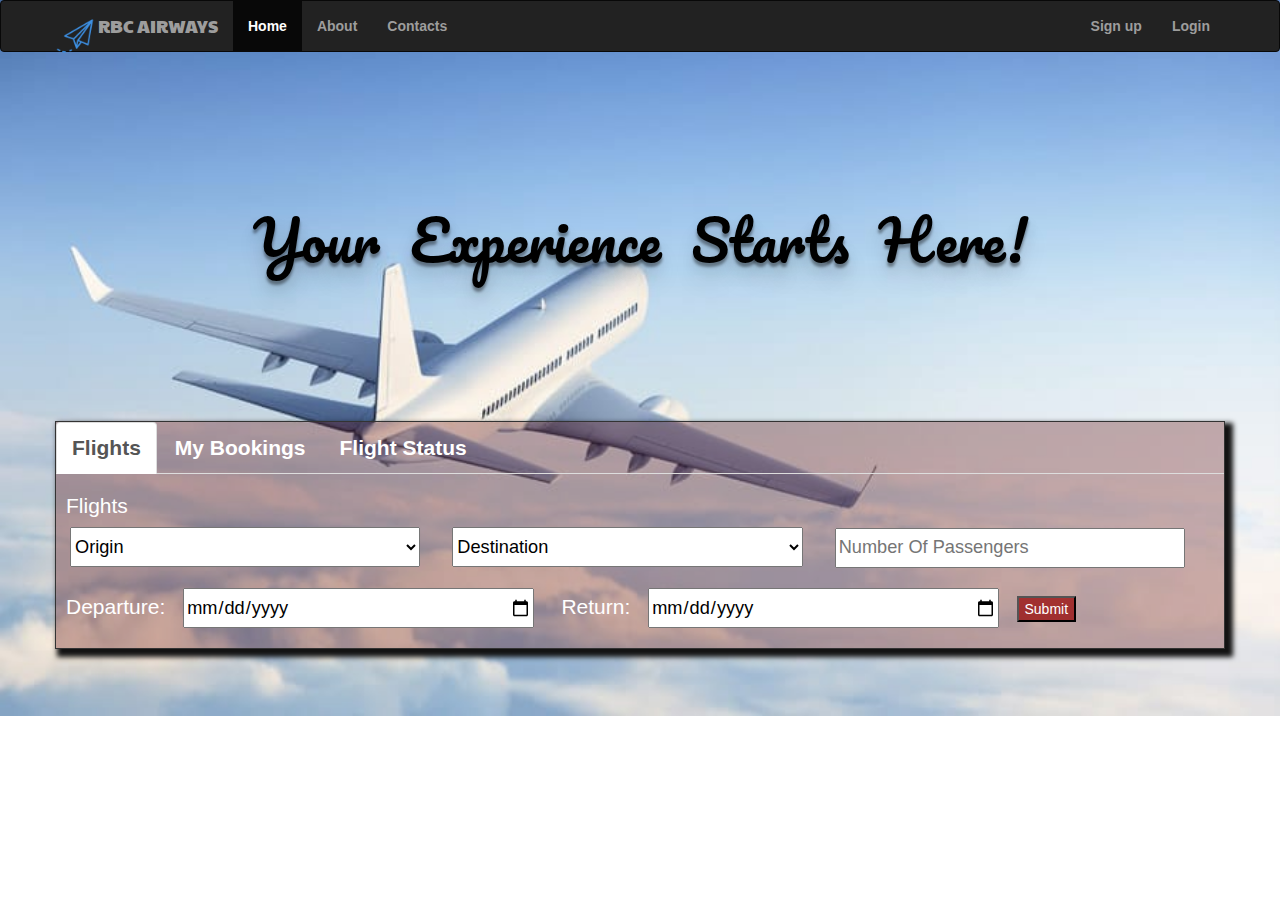
<file: index.html>
<!DOCTYPE html>
<html>
<head>
	<title>RBC Airways</title>
	<meta charset="utf-8">
	<link rel="stylesheet" href="https://maxcdn.bootstrapcdn.com/bootstrap/3.3.7/css/bootstrap.min.css" integrity="sha384-BVYiiSIFeK1dGmJRAkycuHAHRg32OmUcww7on3RYdg4Va+PmSTsz/K68vbdEjh4u" crossorigin="anonymous">
	<script src="https://code.jquery.com/jquery-2.2.4.min.js" integrity="sha256-BbhdlvQf/xTY9gja0Dq3HiwQF8LaCRTXxZKRutelT44="crossorigin="anonymous"></script>
	<script src="https://maxcdn.bootstrapcdn.com/bootstrap/3.3.7/js/bootstrap.min.js" integrity="sha384-Tc5IQib027qvyjSMfHjOMaLkfuWVxZxUPnCJA7l2mCWNIpG9mGCD8wGNIcPD7Txa" crossorigin="anonymous"></script>
	<link rel="stylesheet" href="https://use.fontawesome.com/releases/v5.3.1/css/all.css" integrity="sha384-mzrmE5qonljUremFsqc01SB46JvROS7bZs3IO2EmfFsd15uHvIt+Y8vEf7N7fWAU" crossorigin="anonymous">
  <link href="https://fonts.googleapis.com/css?family=Pacifico|Paytone+One" rel="stylesheet">
	<link rel="stylesheet" type="text/css" href="RBC-Home.css">
</head>

<body>

  <!--NavBar-->
	<nav class="navbar navbar-inverse">
		<div class="container">
			<div class="navbar-header">
				<a href="#" class="navbar-brand"><img src="4b5d99c4-2f06-45be-88b2-5e4bb39f9885.png" id="logo"> RBC AIRWAYS</a>
				<button type="button" class="navbar-toggle collapsed" data-toggle="collapse" data-target="#bs-example-navbar-collapse-1" aria-expanded="false">
	        		<span class="sr-only">Toggle navigation</span>
	        		<span class="icon-bar"></span>
	        		<span class="icon-bar"></span>
	        		<span class="icon-bar"></span>
	      </button>
			</div>
			<div class="collapse navbar-collapse" id="bs-example-navbar-collapse-1"">
				<ul class="nav navbar-nav">
					<li class="active"><a href="#"><strong>Home</strong></a></li>
					<li><a href="RBC-About.html"><strong>About</strong></a></li>
					<li><a href="RBC-Contacts.html"><strong>Contacts</strong></a></li>
				</ul>
				<ul class="nav navbar-nav navbar-right">
					<li><a href="#" data-toggle="modal" data-target="#signup"><strong>Sign up </strong><i class="fas fa-user-plus"></i></a></li>
					<li><a href="#" data-toggle="modal" data-target="#login"><strong>Login </strong><i class="fas fa-user"></i></a></li>
				</ul>
			</div>
		</div>
	</nav>
  <!--NavBar End-->

  <!--Heading/Moto-->
	<div class="container">
		<div class="row">
			<div class="col-lg-12">
				<div id="content">
					<h1>Your  Experience  Starts  Here!</h1>
				</div>
			</div>
		</div>
	</div>
  <!--Heading/Moto End-->

  <!--Tabs-->
	<div class="container" id="second">
    <!--Tabs Headings-->
    <ul class="nav nav-tabs">
      <li class="active"><a class="tabshead" data-toggle="tab" href="#home"><i class="fas fa-plane"></i> Flights</a></li>
      <li><a class="tabshead" data-toggle="tab" href="#menu1"><i class="far fa-address-book"></i> My Bookings</a></li>
      <li><a class="tabshead" data-toggle="tab" href="#menu2"><i class="far fa-clock"></i> Flight Status</a></li>
    </ul>
    <!--Tabs Headings End-->

    <!--Tabs Content-->
    <div class="tab-content">
      <!--Tab Content Flight-->
      <div id="home" class="tab-pane fade in active">
        <h3 class="lab">Flights</h3>
        <form action="RBC-HomeConn.html" method="POST"> 
          <select name="origin" class="drop" id="ori">
        	 <option value="Origin">Origin</option>
        	 <option value="Mumbai">MUMBAI</option>
        	 <option value="Delhi">DELHI</option>
        	 <option value="Banglore">GUWAHATI</option>
        	 <option value="Kolkata">GOA</option>
          </select>
          <i class="fas fa-exchange-alt"></i>
          <select name="destination" class="drop" id="dest">
          	<option value="Destination">Destination</option>
          	<option value="Mumbai">MUMBAI</option>
          	<option value="Delhi">DELHI</option>
          	<option value="Banglore">GUWAHATI</option>
          	<option value="Kolkata">GOA</option>
          </select>
          <input type="number" class="drop" name="passengers" step="1" min="1" max="10" placeholder="Number Of Passengers">
          <span class="lab">Departure:</span>
          <input type="date" name="depart" class="drop" id="depart">
          <span class="lab">Return:</span>
          <input type="date" name="return" class="drop" id="return">
          <!-- <button type="button" name="submit" class="btn btn-default btn-lg">Search Flight</button> -->
          <input type="submit" name="submit" id="flightsButton">
        </form>
      </div>
      <!--Tab Content Flight End-->

      <!--Tab Content My Bookings-->
      <div id="menu1" class="tab-pane fade">
        <h3 class="lab2">My Bookings</h3>
        <form action="RBC-Ticket.html" method="POST">
          <input type="text" name="ticketno" placeholder="Ticket Number" class="drop2">
          <input type="text" name="lastname" placeholder="Passenger Last Name" class="drop2">
          <input type="submit" name="submit" id="tickButton">
        </form>
    	</div>
      <!--Tab Content My Bookings Ends-->

      <!--Tab Content Flight Status-->
      <div id="menu2" class="tab-pane fade">
        <h3 class="lab2">Flight Status</h3>
        <form action="RBC-FlightStatus.html" method="POST">
          <input type="text" name="flightid" placeholder="Flight Number" class="drop2">
          <select name="origin" class="drop2">.
          	<option value="org">Origin</option>
          	<option value="Mumbai">MUMBAI</option>
          	<option value="Delhi">DELHI</option>
          	<option value="Banglore">GUWAHATI</option>
          	<option value="Kolkata">GOA</option>
          </select>
          <span class="lab2">Date:</span>
          <input type="date" name="depart" class="drop21">
          <input type="submit" name="submit" id="fsButton">
        </form>
      </div>
      <!--Tab Content Flight Status Ends-->
    </div>
    <!--Tab Contents End-->
  </div>
  <!--Tabs End-->

  <!--SingUp Modal-->
  <div id="signup" class="modal fade" role="dialog">
    <div class="modal-dialog">
      <!--SignUp Modal content-->
      <div class="modal-content">
        <div class="modal-header">
          <button type="button" class="close" data-dismiss="modal">&times;</button>
          <h4 class="modal-title">SignUp</h4>
        </div>
        <div class="modal-body">
          <form method="POST">
          	<label for="username">Username:</label>
            <input type="text" name="usernameSignUp" placeholder="Username" id="usernameSignUp">
            <br>
            <label for="email">Email ID:</label>
            <input type="email" name="emailid" placeholder="Email Id" id="email">
            <br>
            <label for="pass">Password:</label>
            <input type="password" name="passwordSignUp" id="passSignUp">
            <br>
            <label for="confpass">Confirm Password:</label>
            <input type="password" name="confpassword" id="confpass">
            <br>
            <input type="Submit" name="submit" id="submitSignUp" value="SUBMIT">
            <br>
            <span id="messagecheck1"></span>
            <br>
            <span id="messagecheck2"></span>
          </form>
        </div>
        <div class="modal-footer">
          <button type="button" class="btn btn-default" data-dismiss="modal">Close</button>
        </div>
      </div>
      <!--SignUp Modal content End-->
    </div>
  </div>
  <!--SignUp Modal End-->

  <!--Login Modal-->
  <div id="login" class="modal fade" role="dialog">
    <div class="modal-dialog">
      <!--Login Modal content-->
      <div class="modal-content">
        <div class="modal-header">
          <button type="button" class="close" data-dismiss="modal">&times;</button>
          <h4 class="modal-title">Login</h4>
        </div>
        <div class="modal-body">
          <form method="POST">
            <label for="username">Username:</label>
            <input type="text" name="usernameLogin" placeholder="Username" id="usernameLogin">
            <br>
            <label for="pass">Password:</label>
            <input type="password" name="passwordLogin" id="passLogin">
            <br>
            <input type="Submit" name="submit" value="LOGIN">
          </form>
        </div>
        <div class="modal-footer">
          <button type="button" class="btn btn-default" data-dismiss="modal">Close</button>
        </div>
      </div>
      <!--Login Modal Content End-->
    </div>
  </div>
  <!--Login Modal End-->
  <script type="text/javascript" src="RBC-Home.js"></script>
</body>
</html>
</file>
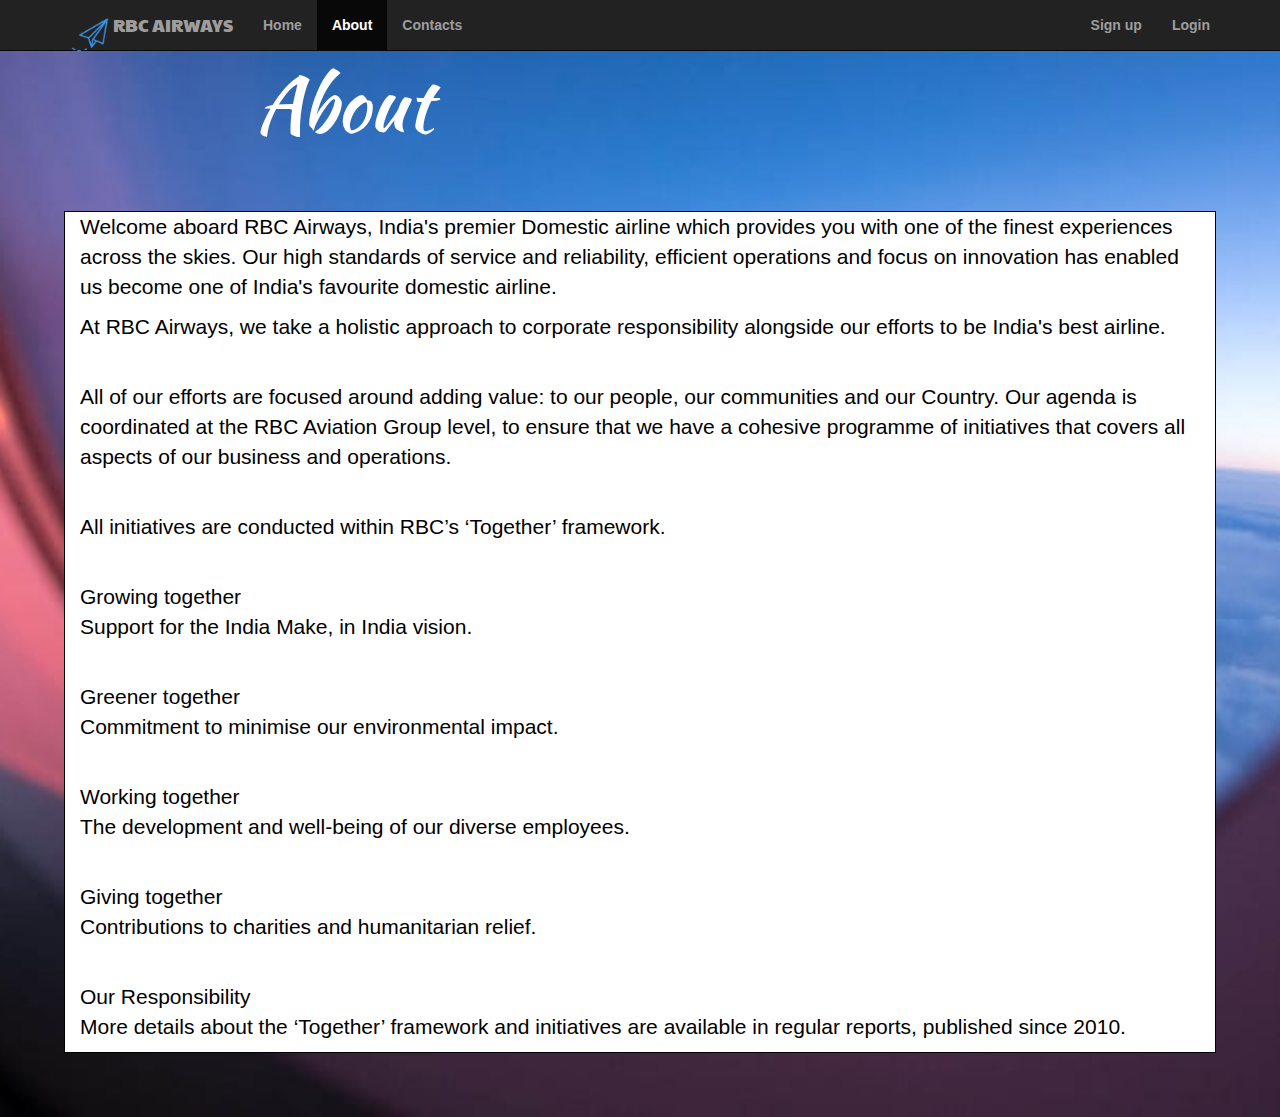
<file: RBC-About.html>
<!DOCTYPE html>
<html>
<head>
	<title>RBC Airways - About</title>
	<meta charset="utf-8">
	<link rel="stylesheet" href="https://maxcdn.bootstrapcdn.com/bootstrap/3.3.7/css/bootstrap.min.css" integrity="sha384-BVYiiSIFeK1dGmJRAkycuHAHRg32OmUcww7on3RYdg4Va+PmSTsz/K68vbdEjh4u" crossorigin="anonymous">
	<script src="https://code.jquery.com/jquery-2.2.4.min.js" integrity="sha256-BbhdlvQf/xTY9gja0Dq3HiwQF8LaCRTXxZKRutelT44="crossorigin="anonymous"></script>
	<script src="https://maxcdn.bootstrapcdn.com/bootstrap/3.3.7/js/bootstrap.min.js" integrity="sha384-Tc5IQib027qvyjSMfHjOMaLkfuWVxZxUPnCJA7l2mCWNIpG9mGCD8wGNIcPD7Txa" crossorigin="anonymous"></script>
	<link rel="stylesheet" href="https://use.fontawesome.com/releases/v5.3.1/css/all.css" integrity="sha384-mzrmE5qonljUremFsqc01SB46JvROS7bZs3IO2EmfFsd15uHvIt+Y8vEf7N7fWAU" crossorigin="anonymous">
	<link rel="stylesheet" type="text/css" href="RBC-About.css">
	<link href="https://fonts.googleapis.com/css?family=Kaushan+Script|Paytone+One" rel="stylesheet">
</head>

<body>

  <!--NavBar-->
	<nav class="navbar navbar-inverse navbar-fixed-top">
		<div class="container">
			<div class="navbar-header">
				<a href="index.html" class="navbar-brand"><img src="4b5d99c4-2f06-45be-88b2-5e4bb39f9885.png" id="logo"> RBC AIRWAYS</a>
				<button type="button" class="navbar-toggle collapsed" data-toggle="collapse" data-target="#bs-example-navbar-collapse-1" aria-expanded="false">
	        		<span class="sr-only">Toggle navigation</span>
	        		<span class="icon-bar"></span>
	        		<span class="icon-bar"></span>
	        		<span class="icon-bar"></span>
	      </button>
			</div>
			<div class="collapse navbar-collapse" id="bs-example-navbar-collapse-1"">
				<ul class="nav navbar-nav">
					<li><a href="index.html"><strong>Home</strong></a></li>
					<li class="active"><a href="#"><strong>About</strong></a></li>
					<li><a href="RBC-Contacts.html"><strong>Contacts</strong></a></li>
				</ul>
				<ul class="nav navbar-nav navbar-right">
					<li><a href="#" data-toggle="modal" data-target="#signup"><strong>Sign up </strong><i class="fas fa-user-plus"></i></a></li>
					<li><a href="#" data-toggle="modal" data-target="#login"><strong>Login </strong><i class="fas fa-user"></i></a></li>
				</ul>
			</div>
		</div>
	</nav>
  <!--NavBar End-->

  <!--SingUp Modal-->
	<div id="signup" class="modal fade" role="dialog">
    <div class="modal-dialog">
      <!--SingUp Modal content-->
      <div class="modal-content">
        <div class="modal-header">
          <button type="button" class="close" data-dismiss="modal">&times;</button>
          <h4 class="modal-title">SignUp</h4>
        </div>
        <div class="modal-body">
        	<label for="username">Username:</label>
          <input type="text" name="username" placeholder="Username" id="username">
          <br>
          <label for="email">Email ID:</label>
          <input type="email" name="emailid" placeholder="Email Id" id="email">
          <br>
          <label for="pass">Password:</label>
          <input type="password" name="password" id="pass">
          <br>
          <label for="confpass">Confirm Password:</label>
          <input type="password" name="confpassword" id="confpass">
          <br>
          <input type="Submit" name="submit">
        </div>
        <div class="modal-footer">
          <button type="button" class="btn btn-default" data-dismiss="modal">Close</button>
        </div>
      </div>
      <!--SignUp Modal content End-->
    </div>
  </div>
  <!--SignUp Modal End-->

  <!--Login Modal-->
  <div id="login" class="modal fade" role="dialog">
    <div class="modal-dialog">
      <!--Login Modal content-->
      <div class="modal-content">
        <div class="modal-header">
          <button type="button" class="close" data-dismiss="modal">&times;</button>
          <h4 class="modal-title">Login</h4>
        </div>
        <div class="modal-body">
          <label for="username">Username:</label>
          <input type="text" name="username" placeholder="Username" id="username">
          <br>
          <label for="pass">Password:</label>
          <input type="password" name="password" id="pass">
          <br>
          <input type="Submit" name="submit">
        </div>
        <div class="modal-footer">
          <button type="button" class="btn btn-default" data-dismiss="modal">Close</button>
        </div>
      </div>
      <!--Login Modal content End-->
    </div>
  </div>
  <!--Login Modal End-->


  <h1>About</h1>
  <div class="container" id="cell">
  	<p>Welcome aboard RBC Airways, India's premier Domestic airline which provides you with one of the finest experiences across the skies. Our high standards of service and reliability, efficient operations and focus on innovation has enabled us become one of India's favourite domestic airline.</p>
  	<p>At RBC Airways, we take a holistic approach to corporate responsibility alongside our efforts to be India's best airline.  </p>
  <br>
  <p>All of our efforts are focused around adding value: to our people, our communities and our Country. Our agenda is coordinated at the RBC Aviation Group level, to ensure that we have a cohesive programme of initiatives that covers all aspects of our business and operations.</p>
  <br>
  <p>All initiatives are conducted within RBC’s ‘Together’ framework.</p>
  <br>
  <p>Growing together<br>
  Support for the India Make, in India vision.</p>
  <br>
  <p>Greener together<br>
  Commitment to minimise our environmental impact.</p>
  <br>
  <p>Working together<br>
  The development and well-being of our diverse employees.</p>
  <br>
  <p>Giving together<br>
  Contributions to charities and humanitarian relief.</p>
  <br>
  <p>Our Responsibility<br>
  More details about the ‘Together’ framework and initiatives are available in regular reports, published since 2010.</p>
  </div>
</body>
</html>
</file>
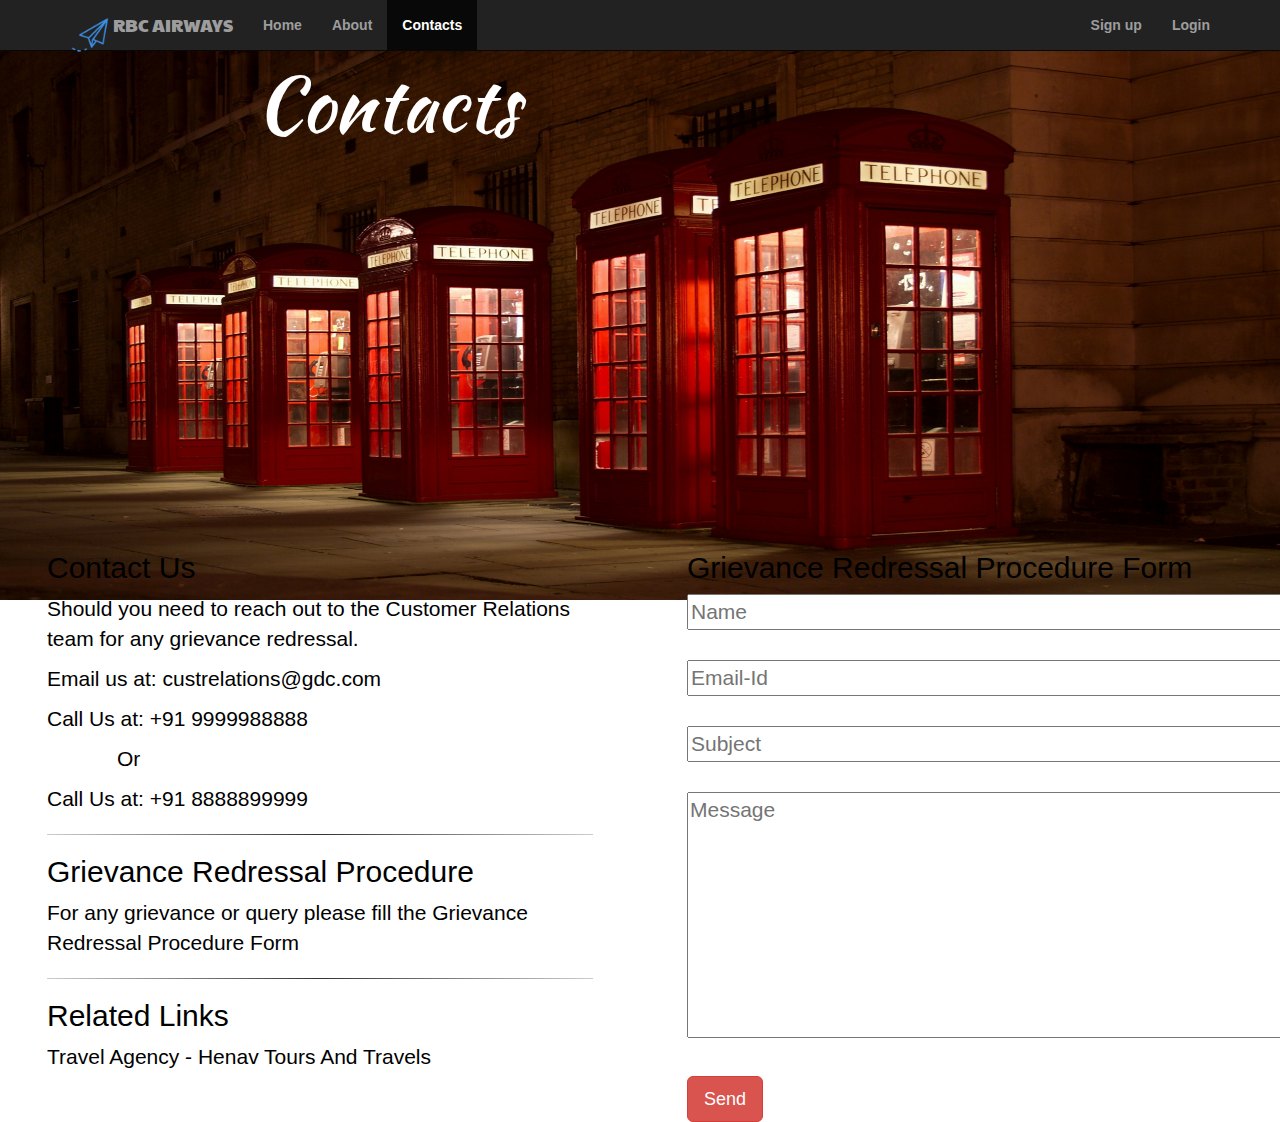
<file: RBC-Contacts.html>
<!DOCTYPE html>
<html>
<head>
	<title>RBC Airways - Contact</title>
	<meta charset="utf-8">
	<link rel="stylesheet" href="https://maxcdn.bootstrapcdn.com/bootstrap/3.3.7/css/bootstrap.min.css" integrity="sha384-BVYiiSIFeK1dGmJRAkycuHAHRg32OmUcww7on3RYdg4Va+PmSTsz/K68vbdEjh4u" crossorigin="anonymous">
	<script src="https://code.jquery.com/jquery-2.2.4.min.js" integrity="sha256-BbhdlvQf/xTY9gja0Dq3HiwQF8LaCRTXxZKRutelT44="crossorigin="anonymous"></script>
	<script src="https://maxcdn.bootstrapcdn.com/bootstrap/3.3.7/js/bootstrap.min.js" integrity="sha384-Tc5IQib027qvyjSMfHjOMaLkfuWVxZxUPnCJA7l2mCWNIpG9mGCD8wGNIcPD7Txa" crossorigin="anonymous"></script>
	<link rel="stylesheet" href="https://use.fontawesome.com/releases/v5.3.1/css/all.css" integrity="sha384-mzrmE5qonljUremFsqc01SB46JvROS7bZs3IO2EmfFsd15uHvIt+Y8vEf7N7fWAU" crossorigin="anonymous">
	<link rel="stylesheet" type="text/css" href="RBC-Contacts.css">
	<link href="https://fonts.googleapis.com/css?family=Kaushan+Script|Paytone+One" rel="stylesheet">
</head>
<body>
	
	 <!--NavBar-->
	 <nav class="navbar navbar-inverse navbar-fixed-top">
		<div class="container">
			<div class="navbar-header">
				<a href="index.html" class="navbar-brand"><img src="4b5d99c4-2f06-45be-88b2-5e4bb39f9885.png" id="logo"> RBC AIRWAYS</a>
				<button type="button" class="navbar-toggle collapsed" data-toggle="collapse" data-target="#bs-example-navbar-collapse-1" aria-expanded="false">
	        		<span class="sr-only">Toggle navigation</span>
	        		<span class="icon-bar"></span>
	        		<span class="icon-bar"></span>
	        		<span class="icon-bar"></span>
	      </button>
			</div>
			<div class="collapse navbar-collapse" id="bs-example-navbar-collapse-1"">
				<ul class="nav navbar-nav">
					<li><a href="index.html"><strong>Home</strong></a></li>
					<li><a href="RBC-About.html"><strong>About</strong></a></li>
					<li class="active"><a href="#"><strong>Contacts</strong></a></li>
				</ul>
				<ul class="nav navbar-nav navbar-right">


					<li><a href="#" data-toggle="modal" data-target="#signup"><strong>Sign up </strong><i class="fas fa-user-plus"></i></a></li>
					<li><a href="#" data-toggle="modal" data-target="#login"><strong>Login </strong><i class="fas fa-user"></i></a></li>
				</ul>
			</div>
		</div>
	</nav>


	<div id="signup" class="modal fade" role="dialog">
	  <div class="modal-dialog">
	    <!-- Modal content-->
	    <div class="modal-content">
	      <div class="modal-header">
	        <button type="button" class="close" data-dismiss="modal">&times;</button>
	        <h4 class="modal-title">SignUp</h4>
	      </div>
	      <div class="modal-body">
	      	<label for="username">Username:</label>
	        <input type="text" name="username" placeholder="Username" id="username">
	        <br>
	        <label for="email">Email ID:</label>
	        <input type="email" name="emailid" placeholder="Email Id" id="email">
	        <br>
	        <label for="pass">Password:</label>
	        <input type="password" name="password" id="pass">
	        <br>
	        <label for="confpass">Confirm Password:</label>
	        <input type="password" name="confpassword" id="confpass">
	        <br>
	        <input type="Submit" name="submit">
	      </div>
	      <div class="modal-footer">
	        <button type="button" class="btn btn-default" data-dismiss="modal">Close</button>
	      </div>
	    </div>
	  </div>
	</div>


	<div id="login" class="modal fade" role="dialog">
	  <div class="modal-dialog">
	    <!-- Modal content-->
	    <div class="modal-content">
	      <div class="modal-header">
	        <button type="button" class="close" data-dismiss="modal">&times;</button>
	        <h4 class="modal-title">Login</h4>
	      </div>
	      <div class="modal-body">
	        <label for="username">Username:</label>
	        <input type="text" name="username" placeholder="Username" id="username">
	        <br>
	        <label for="pass">Password:</label>
	        <input type="password" name="password" id="pass">
	        <br>
	        <input type="Submit" name="submit">
	      </div>
	      <div class="modal-footer">
	        <button type="button" class="btn btn-default" data-dismiss="modal">Close</button>
	      </div>
	    </div>
	  </div>
	</div>

	<h1>Contacts</h1>

	<div id="first">
		<h2>Contact Us</h2>
		<p>Should you need to reach out to the Customer Relations team for any grievance redressal.</p>
		<p>Email us at: custrelations@gdc.com</p>
		<p>Call Us at: +91 9999988888</p>
		<p id="space">Or</p>
		<p>Call Us at: +91 8888899999</p>
		<hr>
		<h2>Grievance Redressal Procedure</h2>
		<p>For any grievance or query please fill the Grievance Redressal Procedure Form</p>
		<hr>
		<h2>Related Links</h2>
		<p>Travel Agency - Henav Tours And Travels</p>
	</div>
	<div id="second">
		<h2 id="space2">Grievance Redressal Procedure Form</h2>
		<input type="text" name="name" placeholder="Name" size="55">
		<br>
		<br>
		<input type="email" name="email" placeholder="Email-Id" size="55" >
		<br>
		<br>
		<input type="text" name="subject" placeholder="Subject" size="55">
		<br>
		<br>
		<textarea name="message" rows="8" cols="54" placeholder="Message"></textarea>
		<br>
		<br>
		<button type="button" class="btn btn-danger btn-lg">Send</button>
	</div>
</body>
</html>
</file>
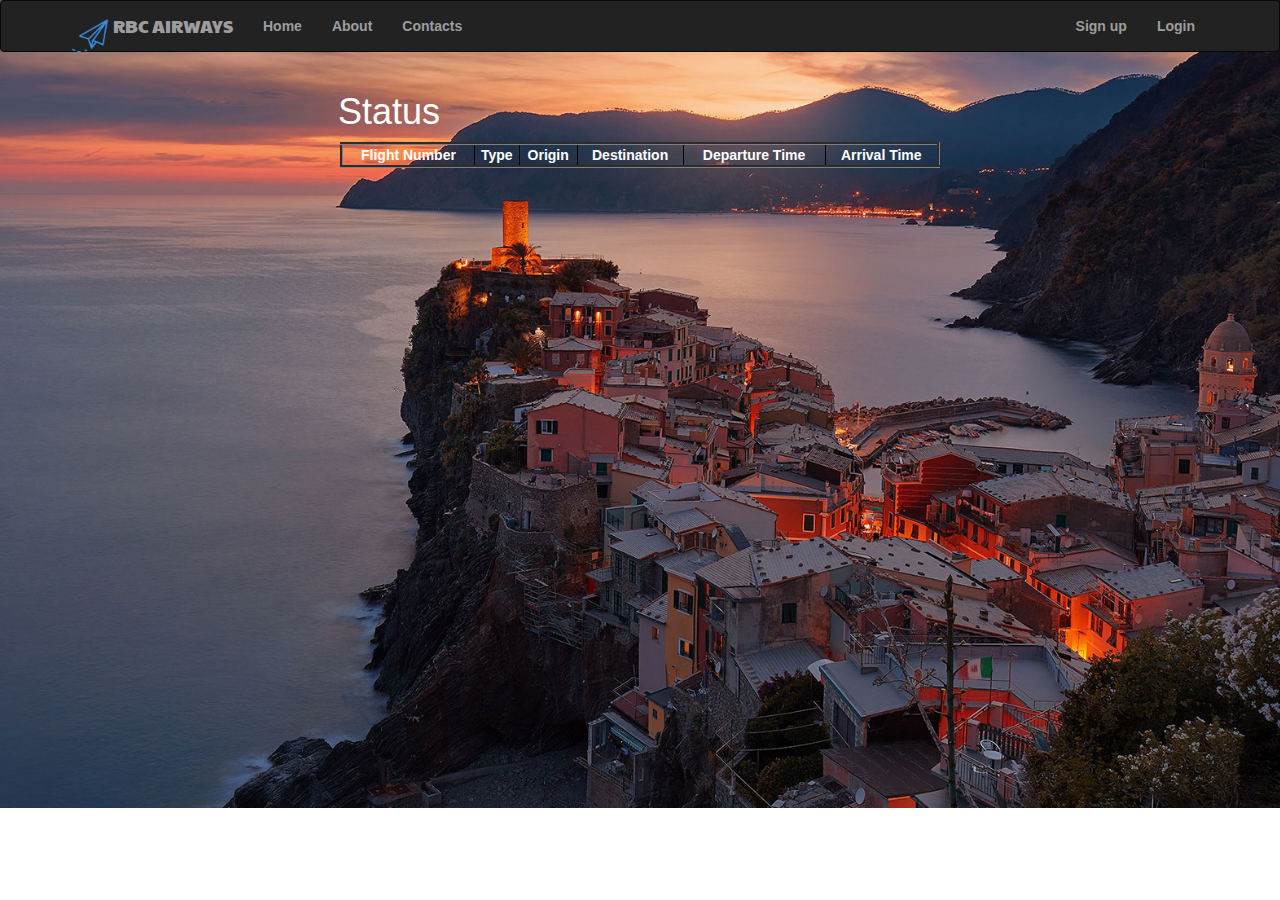
<file: RBC-FlightStatus.html>
<!DOCTYPE html>
<html>
<head>
	<title>RBC Airways - Flight Status</title>
	<meta charset="utf-8">
	<link rel="stylesheet" href="https://maxcdn.bootstrapcdn.com/bootstrap/3.3.7/css/bootstrap.min.css" integrity="sha384-BVYiiSIFeK1dGmJRAkycuHAHRg32OmUcww7on3RYdg4Va+PmSTsz/K68vbdEjh4u" crossorigin="anonymous">
	<script src="https://code.jquery.com/jquery-2.2.4.min.js" integrity="sha256-BbhdlvQf/xTY9gja0Dq3HiwQF8LaCRTXxZKRutelT44="crossorigin="anonymous"></script>
	<script src="https://maxcdn.bootstrapcdn.com/bootstrap/3.3.7/js/bootstrap.min.js" integrity="sha384-Tc5IQib027qvyjSMfHjOMaLkfuWVxZxUPnCJA7l2mCWNIpG9mGCD8wGNIcPD7Txa" crossorigin="anonymous"></script>
	<link rel="stylesheet" href="https://use.fontawesome.com/releases/v5.3.1/css/all.css" integrity="sha384-mzrmE5qonljUremFsqc01SB46JvROS7bZs3IO2EmfFsd15uHvIt+Y8vEf7N7fWAU" crossorigin="anonymous">
    <link href="https://fonts.googleapis.com/css?family=Pacifico|Paytone+One" rel="stylesheet">
	<link rel="stylesheet" type="text/css" href="RBC-HomeConn.css">
	<style type="text/css">
		h1{
			margin-left: 23.5%;
			color: white;
		}
		body{
			margin-bottom: 50%;
		}
		th,td{
			border-color: black;
		}
	</style>
</head>
<body>

	<!--NavBar-->
	<nav class="navbar navbar-inverse">
		<div class="container">
			<div class="navbar-header">
				<a href="index.html" class="navbar-brand"><img src="4b5d99c4-2f06-45be-88b2-5e4bb39f9885.png" id="logo"> RBC AIRWAYS</a>
				<button type="button" class="navbar-toggle collapsed" data-toggle="collapse" data-target="#bs-example-navbar-collapse-1" aria-expanded="false">
	        		<span class="sr-only">Toggle navigation</span>
	        		<span class="icon-bar"></span>
	        		<span class="icon-bar"></span>
	        		<span class="icon-bar"></span>
	      </button>
			</div>
			<div class="collapse navbar-collapse" id="bs-example-navbar-collapse-1"">
				<ul class="nav navbar-nav">
					<li><a href="index.html"><strong>Home</strong></a></li>
					<li><a href="RBC-About.html"><strong>About</strong></a></li>
					<li><a href="RBC-Contacts.html"><strong>Contacts</strong></a></li>
				</ul>
				<ul class="nav navbar-nav navbar-right">
					<li><a href="#" data-toggle="modal" data-target="#signup"><strong>Sign up </strong><i class="fas fa-user-plus"></i></a></li>
					<li><a href="#" data-toggle="modal" data-target="#login"><strong>Login </strong><i class="fas fa-user"></i></a></li>
				</ul>
			</div>
		</div>
	</nav>
   	<!--NavBar End-->

  	<!--SingUp Modal-->
	  <div id="signup" class="modal fade" role="dialog">
	    <div class="modal-dialog">
	      <!--SignUp Modal content-->
	      <div class="modal-content">
	        <div class="modal-header">
	          <button type="button" class="close" data-dismiss="modal">&times;</button>
	          <h4 class="modal-title">SignUp</h4>
	        </div>
	        <div class="modal-body">
	          	<label for="username">Username:</label>
	            <input type="text" name="usernameSignUp" placeholder="Username" id="usernameSignUp">
	            <br>
	            <label for="email">Email ID:</label>
	            <input type="email" name="emailid" placeholder="Email Id" id="email">
	            <br>
	            <label for="pass">Password:</label>
	            <input type="password" name="passwordSignUp" id="passSignUp">
	            <br>
	            <label for="confpass">Confirm Password:</label>
	            <input type="password" name="confpassword" id="confpass">
	            <br>
	            <input type="Submit" name="submit" id="submitSignUp">
	            <br>
	            <br>
	            <span id="messagecheck1"></span>
	            <br>
	            <span id="messagecheck2"></span>
	        </div>
	        <div class="modal-footer">
	          <button type="button" class="btn btn-default" data-dismiss="modal">Close</button>
	        </div>
	      </div>
	      <!--SignUp Modal content End-->
	    </div>
	  </div>
	  <!--SignUp Modal End-->

	  <!--Login Modal-->
	  <div id="login" class="modal fade" role="dialog">
	    <div class="modal-dialog">
	      <!--Login Modal content-->
	      <div class="modal-content">
	        <div class="modal-header">
	          <button type="button" class="close" data-dismiss="modal">&times;</button>
	          <h4 class="modal-title">Login</h4>
	        </div>
	        <div class="modal-body">
	          <label for="username">Username:</label>
	          <input type="text" name="usernameLogin" placeholder="Username" id="usernameLogin">
	          <br>
	          <label for="pass">Password:</label>
	          <input type="password" name="passwordLogin" id="passLogin">
	          <br>
	          <input type="Submit" name="submit">
	        </div>
	        <div class="modal-footer">
	          <button type="button" class="btn btn-default" data-dismiss="modal">Close</button>
	        </div>
	      </div>
	      <!--Login Modal Content End-->
	    </div>
	  </div>
	  <!--Login Modal End-->

	  <div class="container">
		<h1>Status</h1>
		<table width="600" border="3" cellpadding="20" cellspacing="20">
			<thead>
				<tr>
					<th>Flight Number</th>
					<th>Type</th>
					<th>Origin</th>
					<th>Destination</th>
					<th>Departure Time</th>
					<th>Arrival Time</th>
				</tr>
			</thead>
			<tbody>
</file>
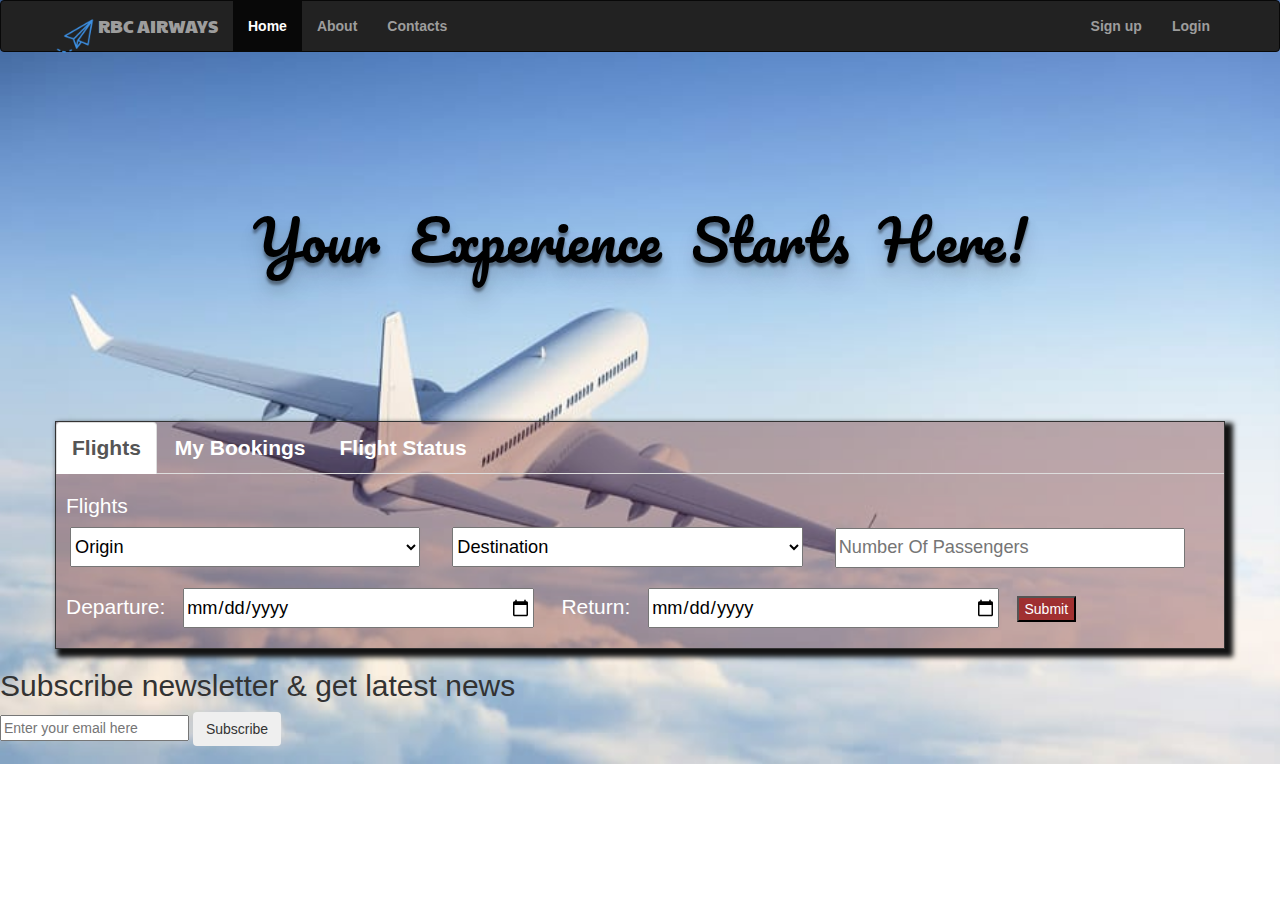
<file: RBC-Home.html>
<!DOCTYPE html>
<html>
<head>
	<title>RBC Airways</title>
	<meta charset="utf-8">
	<link rel="stylesheet" href="https://maxcdn.bootstrapcdn.com/bootstrap/3.3.7/css/bootstrap.min.css" integrity="sha384-BVYiiSIFeK1dGmJRAkycuHAHRg32OmUcww7on3RYdg4Va+PmSTsz/K68vbdEjh4u" crossorigin="anonymous">
	<script src="https://code.jquery.com/jquery-2.2.4.min.js" integrity="sha256-BbhdlvQf/xTY9gja0Dq3HiwQF8LaCRTXxZKRutelT44="crossorigin="anonymous"></script>
	<script src="https://maxcdn.bootstrapcdn.com/bootstrap/3.3.7/js/bootstrap.min.js" integrity="sha384-Tc5IQib027qvyjSMfHjOMaLkfuWVxZxUPnCJA7l2mCWNIpG9mGCD8wGNIcPD7Txa" crossorigin="anonymous"></script>
	<link rel="stylesheet" href="https://use.fontawesome.com/releases/v5.3.1/css/all.css" integrity="sha384-mzrmE5qonljUremFsqc01SB46JvROS7bZs3IO2EmfFsd15uHvIt+Y8vEf7N7fWAU" crossorigin="anonymous">
  <link href="https://fonts.googleapis.com/css?family=Pacifico|Paytone+One" rel="stylesheet">
  <link rel="stylesheet" type="text/css" href="RBC-Home.css">
</head>

<body>

  <!--NavBar-->
	<nav class="navbar navbar-inverse">
		<div class="container">
			<div class="navbar-header">
				<a href="#" class="navbar-brand"><img src="4b5d99c4-2f06-45be-88b2-5e4bb39f9885.png" id="logo"> RBC AIRWAYS</a>
				<button type="button" class="navbar-toggle collapsed" data-toggle="collapse" data-target="#bs-example-navbar-collapse-1" aria-expanded="false">
	        		<span class="sr-only">Toggle navigation</span>
	        		<span class="icon-bar"></span>
	        		<span class="icon-bar"></span>
	        		<span class="icon-bar"></span>
	      </button>
			</div>
			<div class="collapse navbar-collapse" id="bs-example-navbar-collapse-1"">
				<ul class="nav navbar-nav">
					<li class="active"><a href="#"><strong>Home</strong></a></li>
					<li><a href="RBC-About.html"><strong>About</strong></a></li>
					<li><a href="RBC-Contacts.html"><strong>Contacts</strong></a></li>
				</ul>
				<ul class="nav navbar-nav navbar-right">
					<li><a href="#" data-toggle="modal" data-target="#signup"><strong>Sign up </strong><i class="fas fa-user-plus"></i></a></li>
					<li><a href="#" data-toggle="modal" data-target="#login"><strong>Login </strong><i class="fas fa-user"></i></a></li>
				</ul>
			</div>
		</div>
	</nav>
  <!--NavBar End-->

  <!--Heading/Moto-->
	<div class="container">
		<div class="row">
			<div class="col-lg-12">
				<div id="content">
					<h1>Your  Experience  Starts  Here!</h1>
				</div>
			</div>
		</div>
	</div>
  <!--Heading/Moto End-->

  <!--Tabs-->
	<div class="container" id="second">
    <!--Tabs Headings-->
    <ul class="nav nav-tabs">
      <li class="active"><a class="tabshead" data-toggle="tab" href="#home"><i class="fas fa-plane"></i> Flights</a></li>
      <li><a class="tabshead" data-toggle="tab" href="#menu1"><i class="far fa-address-book"></i> My Bookings</a></li>
      <li><a class="tabshead" data-toggle="tab" href="#menu2"><i class="far fa-clock"></i> Flight Status</a></li>
    </ul>
    <!--Tabs Headings End-->

    <!--Tabs Content-->
    <div class="tab-content">
      <!--Tab Content Flight-->
      <div id="home" class="tab-pane fade in active">
        <h3 class="lab">Flights</h3>
        <form action="RBC-HomeConn.html" method="POST"> 
          <select name="origin" class="drop" id="ori">
        	 <option value="Origin">Origin</option>
        	 <option value="Mumbai">MUMBAI</option>
        	 <option value="Delhi">DELHI</option>
        	 <option value="GUWAHATI">GUWAHATI</option>
        	 <option value="GOA">GOA</option>
          </select>
          <i class="fas fa-exchange-alt"></i>
          <select name="destination" class="drop" id="dest">
          	<option value="Destination">Destination</option>
          	<option value="Mumbai">MUMBAI</option>
          	<option value="Delhi">DELHI</option>
          	<option value="GUWAHATI">GUWAHATI</option>
          	<option value="Goa">GOA</option>
          </select>
          <input type="number" class="drop" name="passengers" step="1" min="1" max="10" placeholder="Number Of Passengers">
          <span class="lab">Departure:</span>
          <input type="date" name="depart" class="drop" id="depart">
          <span class="lab">Return:</span>
          <input type="date" name="return" class="drop" id="return">
          <!-- <button type="button" name="submit" class="btn btn-default btn-lg">Search Flight</button> -->
          <input type="submit" name="submit" id="flightsButton">
        </form>
      </div>
      <!--Tab Content Flight End-->

      <!--Tab Content My Bookings-->
      <div id="menu1" class="tab-pane fade">
        <h3 class="lab2">My Bookings</h3>
        <form action="RBC-Ticket.html" method="POST">
          <input type="text" name="ticketno" placeholder="Ticket Number" class="drop2">
          <input type="text" name="lastname" placeholder="Passenger Last Name" class="drop2">
          <input type="submit" name="submit" id="tickButton">
        </form>
    	</div>
      <!--Tab Content My Bookings Ends-->

      <!--Tab Content Flight Status-->
      <div id="menu2" class="tab-pane fade">
        <h3 class="lab2">Flight Status</h3>
        <form action="RBC-FlightStatus.html" method="POST">
          <input type="text" name="flightid" placeholder="Flight Number" class="drop2">
          <select name="origin" class="drop2">.
          	<option value="org">Origin</option>
          	<option value="Mumbai">MUMBAI</option>
          	<option value="Delhi">DELHI</option>
          	<option value="GUWAHATI">GUWAHATI</option>
          	<option value="Goa">GOA</option>
          </select>
          <span class="lab2">Date:</span>
          <input type="date" name="depart" class="drop21">
          <input type="submit" name="submit" id="fsButton">
        </form>
      </div>
      <!--Tab Content Flight Status Ends-->
    </div>
    <!--Tab Contents End-->
  </div>
  <!--Tabs End-->

  <!--SingUp Modal-->
  <div id="signup" class="modal fade" role="dialog">
    <div class="modal-dialog">
      <!--SignUp Modal content-->
      <div class="modal-content">
        <div class="modal-header">
          <button type="button" class="close" data-dismiss="modal">&times;</button>
          <h4 class="modal-title">SignUp</h4>
        </div>
        <div class="modal-body">
          <form method="POST">
          	<label for="username">Username:</label>
            <input type="text" name="usernameSignUp" placeholder="Username" id="usernameSignUp">
            <br>
            <label for="email">Email ID:</label>
            <input type="email" name="emailid" placeholder="Email Id" id="email">
            <br>
            <label for="pass">Password:</label>
            <input type="password" name="passwordSignUp" id="passSignUp">
            <br>
            <label for="confpass">Confirm Password:</label>
            <input type="password" name="confpassword" id="confpass">
            <br>
            <input type="Submit" name="submit" id="submitSignUp" value="SUBMIT">
            <br>
            <span id="messagecheck1"></span>
            <br>
            <span id="messagecheck2"></span>
          </form>
        </div>
        <div class="modal-footer">
          <button type="button" class="btn btn-default" data-dismiss="modal">Close</button>
        </div>
      </div>
      <!--SignUp Modal content End-->
    </div>
  </div>
  <!--SignUp Modal End-->

  <!--Login Modal-->
  <div id="login" class="modal fade" role="dialog">
    <div class="modal-dialog">
      <!--Login Modal content-->
      <div class="modal-content">
        <div class="modal-header">
          <button type="button" class="close" data-dismiss="modal">&times;</button>
          <h4 class="modal-title">Login</h4>
        </div>
        <div class="modal-body">
          <form method="POST">
            <label for="username">Username:</label>
            <input type="text" name="usernameLogin" placeholder="Username" id="usernameLogin">
            <br>
            <label for="pass">Password:</label>
            <input type="password" name="passwordLogin" id="passLogin">
            <br>
            <input type="Submit" name="submit" value="LOGIN">
          </form>
        </div>
        <div class="modal-footer">
          <button type="button" class="btn btn-default" data-dismiss="modal">Close</button>
        </div>
      </div>
      <!--Login Modal Content End-->
    </div>
  </div>
  <!--Login Modal End-->
  <script type="text/javascript" src="RBC-Home.js"></script>

<section class="subscribe">
  <div class="section__container subscribe__container">
    <h2 class="section__header">Subscribe newsletter & get latest news</h2>
    <form class="subscribe__form">
      <input type="text" placeholder="Enter your email here" />
      <button class="btn">Subscribe</button>
    </form>
  </div>
</section>
</body>
</html>
</file>
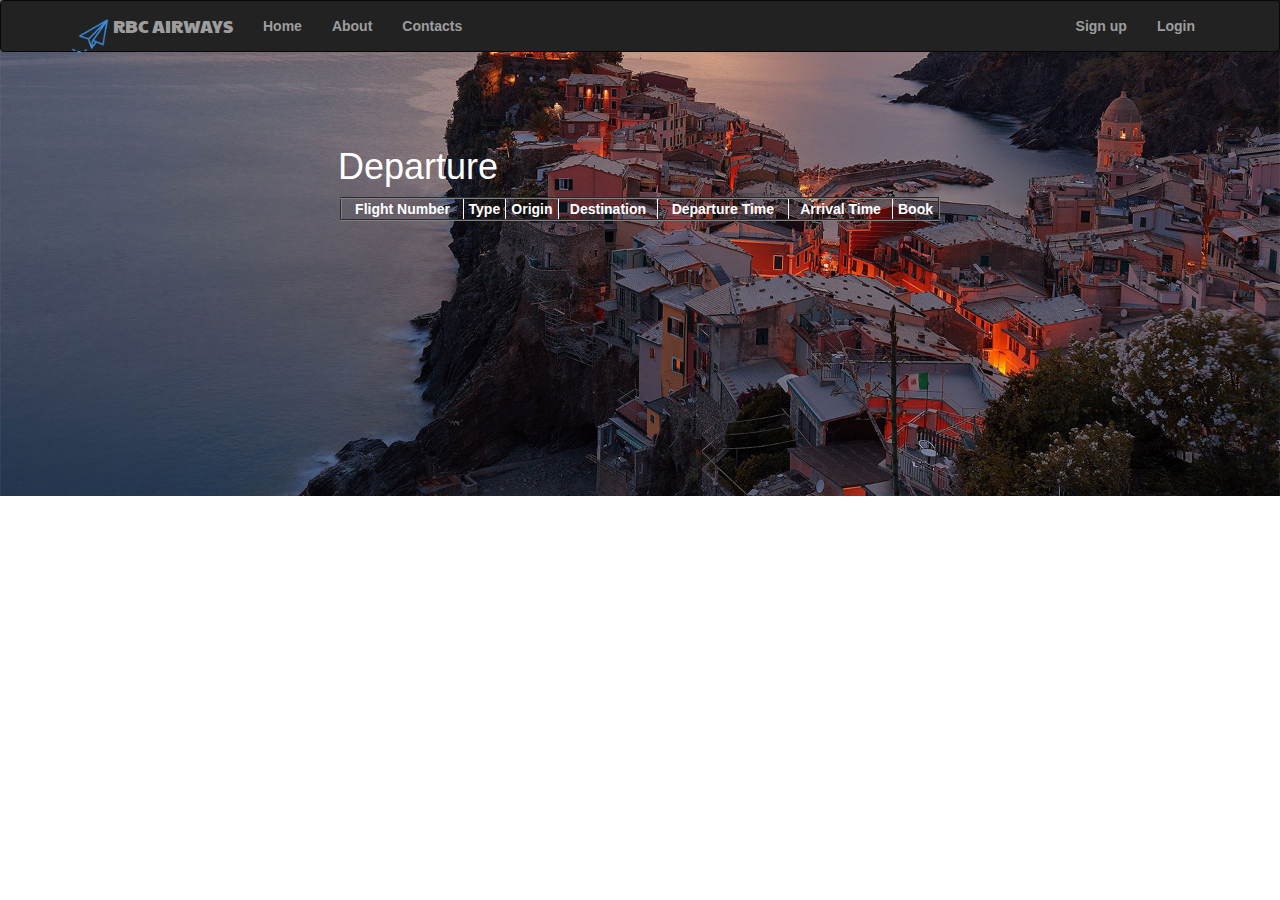
<file: RBC-HomeConn.html>
<!DOCTYPE html>
<html>
<head>
	<title>RBC Airways - Flights</title>
	<meta charset="utf-8">
	<link rel="stylesheet" href="https://maxcdn.bootstrapcdn.com/bootstrap/3.3.7/css/bootstrap.min.css" integrity="sha384-BVYiiSIFeK1dGmJRAkycuHAHRg32OmUcww7on3RYdg4Va+PmSTsz/K68vbdEjh4u" crossorigin="anonymous">
	<script src="https://code.jquery.com/jquery-2.2.4.min.js" integrity="sha256-BbhdlvQf/xTY9gja0Dq3HiwQF8LaCRTXxZKRutelT44="crossorigin="anonymous"></script>
	<script src="https://maxcdn.bootstrapcdn.com/bootstrap/3.3.7/js/bootstrap.min.js" integrity="sha384-Tc5IQib027qvyjSMfHjOMaLkfuWVxZxUPnCJA7l2mCWNIpG9mGCD8wGNIcPD7Txa" crossorigin="anonymous"></script>
	<link rel="stylesheet" href="https://use.fontawesome.com/releases/v5.3.1/css/all.css" integrity="sha384-mzrmE5qonljUremFsqc01SB46JvROS7bZs3IO2EmfFsd15uHvIt+Y8vEf7N7fWAU" crossorigin="anonymous">
    <link href="https://fonts.googleapis.com/css?family=Pacifico|Paytone+One" rel="stylesheet">
	<link rel="stylesheet" type="text/css" href="RBC-HomeConn.css">
</head>
<body>
	<!--NavBar-->
	<nav class="navbar navbar-inverse">
		<div class="container">
			<div class="navbar-header">
				<a href="index.html" class="navbar-brand"><img src="4b5d99c4-2f06-45be-88b2-5e4bb39f9885.png" id="logo"> RBC AIRWAYS</a>
				<button type="button" class="navbar-toggle collapsed" data-toggle="collapse" data-target="#bs-example-navbar-collapse-1" aria-expanded="false">
	        		<span class="sr-only">Toggle navigation</span>
	        		<span class="icon-bar"></span>
	        		<span class="icon-bar"></span>
	        		<span class="icon-bar"></span>
	      </button>
			</div>
			<div class="collapse navbar-collapse" id="bs-example-navbar-collapse-1"">
				<ul class="nav navbar-nav">
					<li><a href="index.html"><strong>Home</strong></a></li>
					<li><a href="RBC-About.html"><strong>About</strong></a></li>
					<li><a href="RBC-Contacts.html"><strong>Contacts</strong></a></li>
				</ul>
				<ul class="nav navbar-nav navbar-right">
					<li><a href="#" data-toggle="modal" data-target="#signup"><strong>Sign up </strong><i class="fas fa-user-plus"></i></a></li>
					<li><a href="#" data-toggle="modal" data-target="#login"><strong>Login </strong><i class="fas fa-user"></i></a></li>
				</ul>
			</div>
		</div>
	</nav>
   	<!--NavBar End-->

  	<!--SingUp Modal-->
	  <div id="signup" class="modal fade" role="dialog">
	    <div class="modal-dialog">
	      <!--SignUp Modal content-->
	      <div class="modal-content">
	        <div class="modal-header">
	          <button type="button" class="close" data-dismiss="modal">&times;</button>
	          <h4 class="modal-title">SignUp</h4>
	        </div>
	        <div class="modal-body">
	          	<label for="username">Username:</label>
	            <input type="text" name="usernameSignUp" placeholder="Username" id="usernameSignUp">
	            <br>
	            <label for="email">Email ID:</label>
	            <input type="email" name="emailid" placeholder="Email Id" id="email">
	            <br>
	            <label for="pass">Password:</label>
	            <input type="password" name="passwordSignUp" id="passSignUp">
	            <br>
	            <label for="confpass">Confirm Password:</label>
	            <input type="password" name="confpassword" id="confpass">
	            <br>
	            <input type="Submit" name="submit" id="submitSignUp">
	            <br>
	            <br>
	            <span id="messagecheck1"></span>
	            <br>
	            <span id="messagecheck2"></span>
	        </div>
	        <div class="modal-footer">
	          <button type="button" class="btn btn-default" data-dismiss="modal">Close</button>
	        </div>
	      </div>
	      <!--SignUp Modal content End-->
	    </div>
	  </div>
	  <!--SignUp Modal End-->

	  <!--Login Modal-->
	  <div id="login" class="modal fade" role="dialog">
	    <div class="modal-dialog">
	      <!--Login Modal content-->
	      <div class="modal-content">
	        <div class="modal-header">
	          <button type="button" class="close" data-dismiss="modal">&times;</button>
	          <h4 class="modal-title">Login</h4>
	        </div>
	        <div class="modal-body">
	          <label for="username">Username:</label>
	          <input type="text" name="usernameLogin" placeholder="Username" id="usernameLogin">
	          <br>
	          <label for="pass">Password:</label>
	          <input type="password" name="passwordLogin" id="passLogin">
	          <br>
	          <input type="Submit" name="submit">
	        </div>
	        <div class="modal-footer">
	          <button type="button" class="btn btn-default" data-dismiss="modal">Close</button>
	        </div>
	      </div>
	      <!--Login Modal Content End-->
	    </div>
	  </div>
	  <!--Login Modal End-->

	<div class="container">
		<h1 class="hsty" id="he1">Departure</h1>
		<table id="t1" width="600" border="2" cellpadding="5" cellspacing="5">
			<thead>
				<tr>
					<th>Flight Number</th>
					<th>Type</th>
					<th>Origin</th>
					<th>Destination</th>
					<th>Departure Time</th>
					<th>Arrival Time</th>
					<th>Book</th>
				</tr>
			</thead>
			<tbody>
</file>
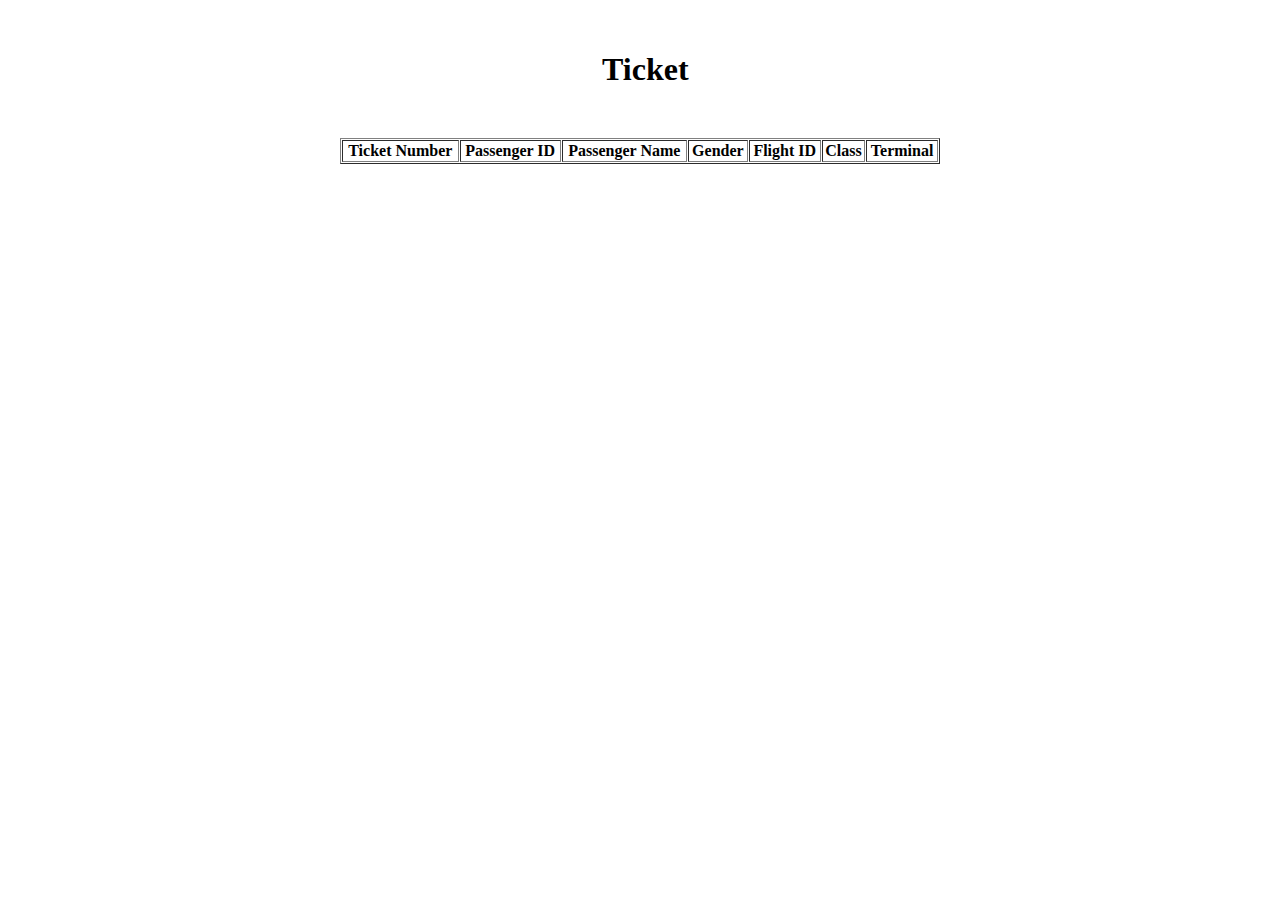
<file: RBC-Ticket.html>
<!DOCTYPE html>
<html>
<head>
	<title>RBC Airways - Ticket</title>
	<link rel="stylesheet" type="text/css" href="RBC-Ticket.css">
</head>
<body>

	<div class="container">
		<h1 id="headst">Ticket</h1>
		<table id="tabtk" width="600" border="1" cellpadding="1" cellspacing="1">
			<thead>
				<tr>
					<th>Ticket Number</th>
					<th>Passenger ID</th>
					<th>Passenger Name</th>
					<th>Gender</th>
					<th>Flight ID</th>
					<th>Class</th>
					<th>Terminal</th>
				</tr>
			</thead>
			<tbody>
</file>
<file: RBC-Home.css>
body{
	background-image: url("home.jpg");
	background-repeat: no-repeat;
	background-size: cover;
	background-position: center;
}

#logo{
	width: 40px;
	height:40px;
	display: inline;
	margin-bottom: 10px;
	vertical-align: top;
}

.navbar-brand{
	font-family: Paytone One;

}

a{
    color:white;
}

.tabshead{
	font-weight: bold;
	font-size: 1.5em;
	color: white;
}

.tab-content {
	color: white;
}

#second{
	margin-top: 11%;
    border: 1px solid;
    box-shadow: 5px 5px 5px 3px #131313;
    background-color: rgba(90,0,0,0.3);
}

.drop{
	color: black;
	width: 30%;
	height: 40px;
	font-size: 1.3em;
	margin-bottom: 20px;
	margin-right: 1.2%;
	margin-left: 1.2%;
}

.drop2{
	color: black;
	width: 45%;
	height: 40px;
	font-size: 1.3em;
	margin-bottom: 20px;
	margin-left: 3.3%;
}

.drp{
	margin-left: 44%;
}

.drop21{
	color: black;
	width: 40.5%;
	height: 40px;
	font-size: 1.3em;
	margin-bottom: 20px;
	margin-right: 3.3%;
}

.lab{
	padding-left: 10px;
	font-size: 1.5em;
}

.lab2{
	padding-left: 3.3%;
	font-size: 1.5em;
}

.container{
	padding-left: 0px;
	padding-right: 0px;
}

#flightsButton {
	background-color: rgba(150,0,0,0.7);
	color: white;
}

.btn-group-lg>.btn, .btn-lg {
	padding: 8px 40px;
}

#content{
	text-align: center;
	padding-top: 10%;
	text-shadow: 0px 4px 3px rgba(0,0,0,0.4),
				 0px 8px 13px rgba(0,0,0,0.1),
				 0px 18px 23px rgba(0,0,0,0.1);
}

h1{
	font-size: 4em;
	font-family: Pacifico;
	word-spacing: 15px;
	color: black;
}

#usernameSignUp{
	margin-left: 9.9%;
}

#email{
	margin-left: 12.1%;
}

#passSignUp{
	margin-left: 10.1%;
}

#messagecheck1, #messagecheck2{
	color: red;
}

.messageCheck{
	color: red;
}

#flightsButton{
	background-color: rgba(150,0,0,0.7);
}

#footer__container {
    gap: 2rem;
  }

@media (width < 600px)
 {
#nav__links {
    display: none;
  }

  .booking__nav span {
    padding: 1rem 0.5rem;
  }

  .booking__container form {
    grid-template-columns: repeat(1, 1fr);
  }

  .memories__header {
    flex-direction: column;
  }

  .memories__grid {
    grid-template-columns: repeat(1, 1fr);
  }

  .lounge__grid {
    grid-template-columns: repeat(1, 1fr);
  }

  .travellers__grid {
    grid-template-columns: repeat(1, 1fr);
  }

  .footer__container {
    grid-template-columns: 1fr;
  }

  .footer__bar {
    flex-direction: column;
    text-align: center;
  }
}
</file>
<file: RBC-About.css>
#logo{
	width: 40px;
	height:40px;
	display: inline;
	margin-bottom: 10px;
	vertical-align: top;
}

body{
	background-image: url("about.jpg");
	background-repeat: no-repeat;
	background-size: cover;
	background-position: center;
}

h1{
	margin-top: 5%;
	margin-bottom: 5%;
	margin-left: 20%;
	font-family: Kaushan Script;
	font-size: 75px;
	color: white;
}

#cell{
	border:1px solid black;
	background-color: white;
	font-size: 21px;
	font-family: Helvetica ;
	color: black;
	width: 90%;
	margin: 5% auto;
	margin-bottom: 5%;
}

.navbar-brand{
	font-family: Paytone One;

}

#username{
	margin-left: 9.9%;
}

#email{
	margin-left: 12.1%;
}

#pass{
	margin-left: 10.1%;
}
</file>
<file: RBC-Contacts.css>
body{
	background-image: url("marko-pekic-145777-unsplash.jpg");
	background-size: 100% 600px;
	background-repeat: no-repeat;
}

#first{
	margin-top: 25%;
	margin-left: 2.5%;
	float: left;
	width:45%;
	padding-left: 15px;
	padding-right:15px;
	font-size: 21px;
	font-family: Helvetica ;
	color: black;
}

#space{
	margin-left: 70px;
}

#space2{
	margin-bottom: 10px;
}

#second{
	margin-top: 25%;
	float: right;
	width: 45%;
	margin-right: 2.5%;
	padding-left: 15px;
	padding-right:15px;
	color: black;
	font-size: 21px;
	font-family: Helvetica ;
}

.navbar-brand{
	font-family: Paytone One;

}

hr{
    border: 0;
    height: 1px;
    background: #333;
    background-image: linear-gradient(to right, #ccc, #333, #ccc);
}

#logo{
	width: 40px;
	height:40px;
	display: inline;
	margin-bottom: 10px;
	vertical-align: top;
}

h1{
	margin-top: 5%;
	margin-bottom: 5%;
	margin-left: 20%;
	font-family: Kaushan Script;
	font-size: 75px;
	color: white;
}

#username{
	margin-left: 9.9%;
}

#email{
	margin-left: 12.1%;
}

#pass{
	margin-left: 10.1%;
}
</file>
<file: RBC-HomeConn.css>
#logo{
	width: 40px;
	height:40px;
	display: inline;
	margin-bottom: 10px;
	vertical-align: top;
}

.navbar-brand{
	font-family: Paytone One;

}

#usernameSignUp{
	margin-left: 9.9%;
}

#email{
	margin-left: 12.1%;
}

#passSignUp{
	margin-left: 10.1%;
}

#messagecheck1, #messagecheck2{
	color: red;
}

.messageCheck{
	color: red;
}

.hsty{
	margin-left: 23.5%;
	color:white;
}

th,td{
	text-align: center;
	border-color: white;
}

table{
	text-align: center;
	margin:auto; 
	color: white;

}

#t1{
	margin-bottom: 110px;
}

#he1{
	margin-top: 75px;
}

body{
	background-image:url("book.jpg");
	background-repeat: no-repeat;
	background-size: cover;
	background-position: center;
}
</file>
<file: RBC-Ticket.css>
#headst{
	margin: 4% 47%;
}

#tabtk{
	margin: auto; 
	text-align: center;
}
</file>
